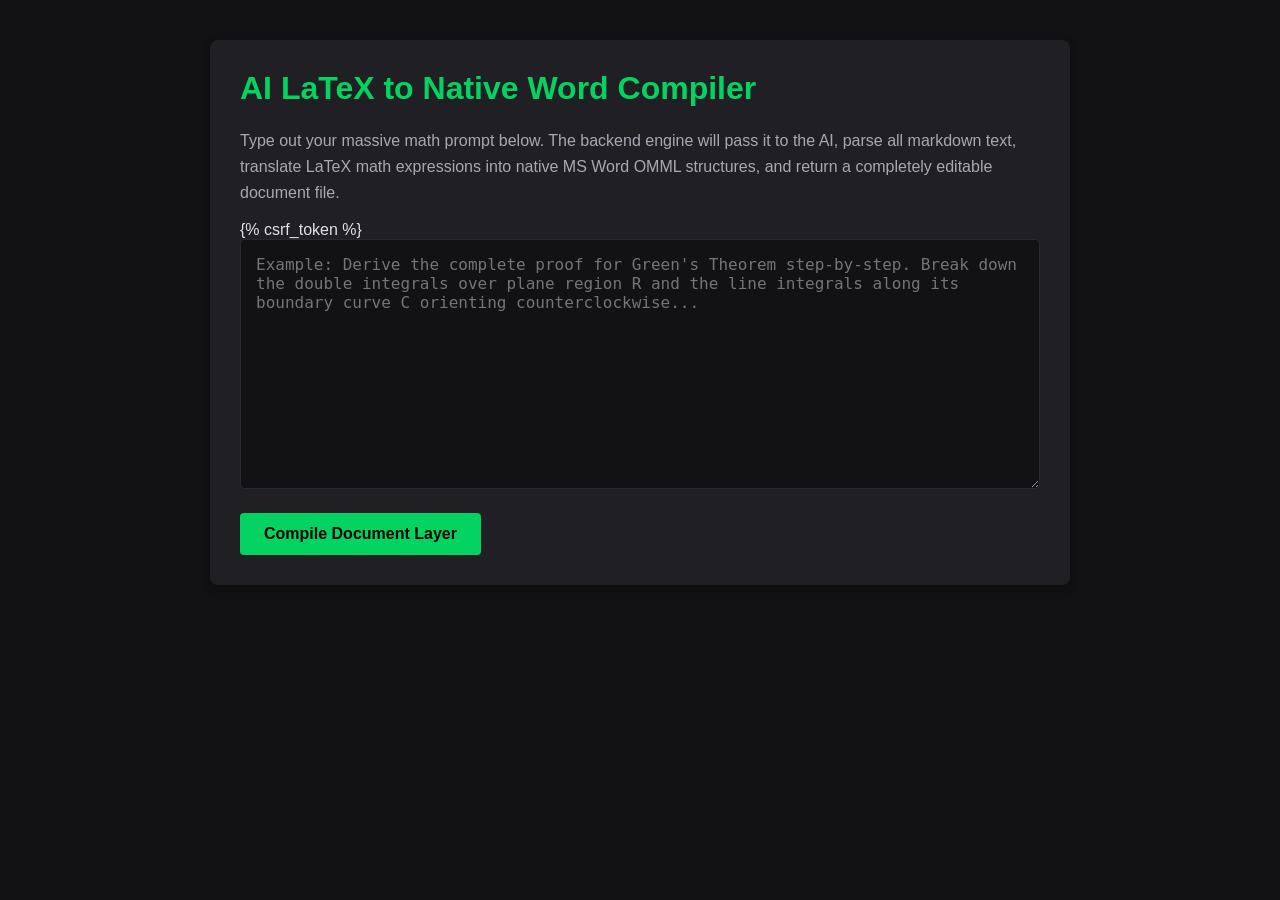
<file: DocxCompiler/templates/docx_compiler/index.html>
<!DOCTYPE html>
<html lang="en">
<head>
    <meta charset="UTF-8">
    <meta name="viewport" content="width=device-width, initial-scale=1.0">
    <title>AI LaTeX to Native DOCX Compiler</title>
    <style>
        body { font-family: -apple-system, BlinkMacSystemFont, "Segoe UI", Roboto, sans-serif; background: #121214; color: #e1e1e6; padding: 40px; margin: 0; }
        .container { max-width: 800px; margin: 0 auto; background: #202024; padding: 30px; border-radius: 8px; box-shadow: 0 4px 10px rgba(0,0,0,0.3); }
        h1 { color: #04d361; margin-top: 0; }
        p { color: #a8a8b3; line-height: 1.6; }
        textarea { width: 100%; height: 250px; background: #121214; border: 1px solid #29292e; border-radius: 4px; color: #fff; padding: 15px; font-size: 16px; box-sizing: border-radius; resize: vertical; margin-bottom: 20px; box-sizing: border-box; }
        textarea:focus { border-color: #04d361; outline: none; }
        button { background: #04d361; color: #000; border: none; padding: 12px 24px; font-size: 16px; font-weight: bold; border-radius: 4px; cursor: pointer; transition: background 0.2s; }
        button:hover { background: #00b34d; }
    </style>
</head>
<body>
    <div class="container">
        <h1>AI LaTeX to Native Word Compiler</h1>
        <p>Type out your massive math prompt below. The backend engine will pass it to the AI, parse all markdown text, translate LaTeX math expressions into native MS Word OMML structures, and return a completely editable document file.</p>
        
        <form method="POST">
            {% csrf_token %}
            <textarea name="prompt" placeholder="Example: Derive the complete proof for Green's Theorem step-by-step. Break down the double integrals over plane region R and the line integrals along its boundary curve C orienting counterclockwise..."></textarea>
            <br>
            <button type="submit">Compile Document Layer</button>
        </form>
    </div>
</body>
</html>
</file>
